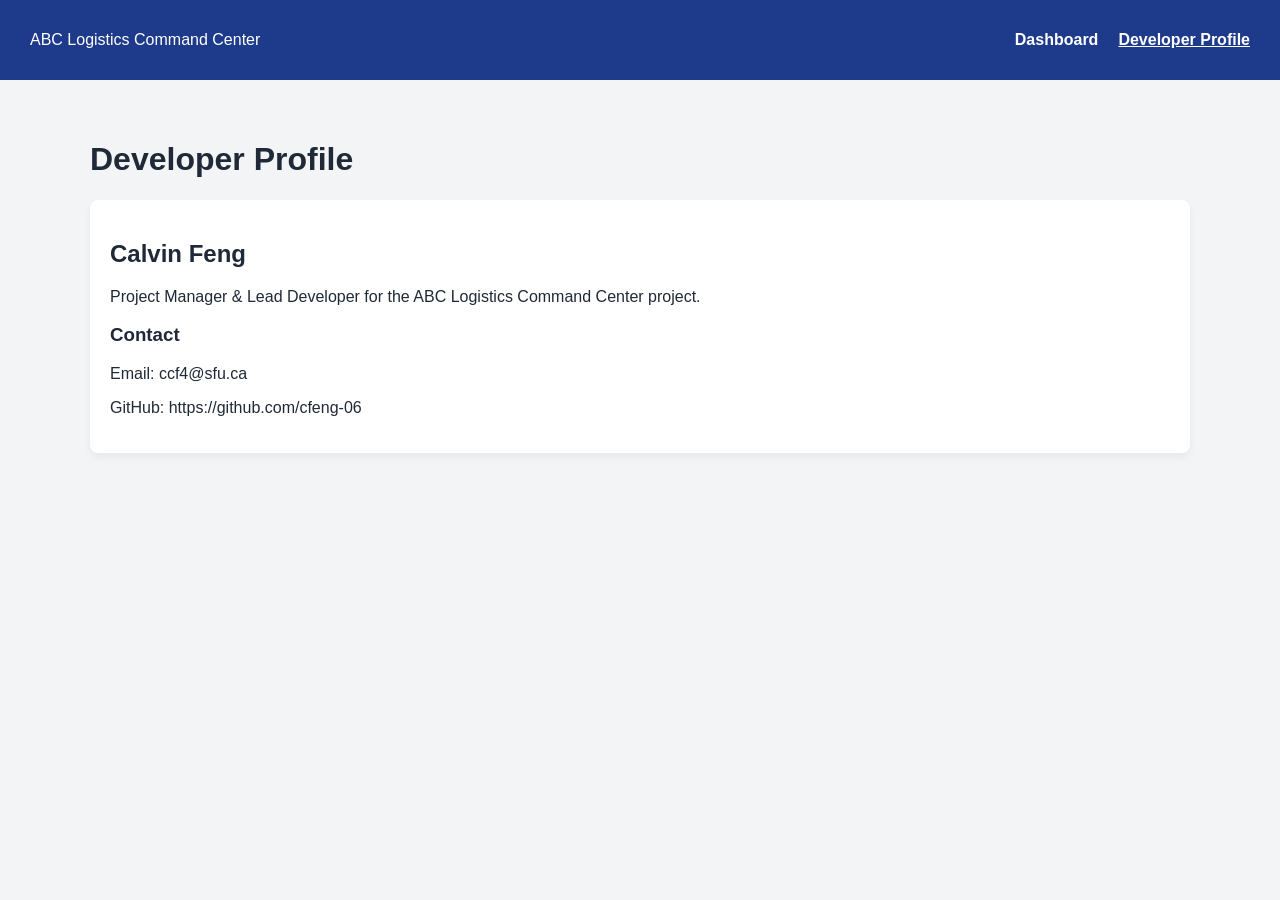
<file: about.html>
<!DOCTYPE html>
<html lang="en">
<head>
    <meta charset="UTF-8">
    <title>Developer Profile - ABC Logistics</title>
    <link rel="stylesheet" href="styles.css">
</head>
<body>

<nav class="navbar">
    <div class="logo">ABC Logistics Command Center</div>
    <ul class="nav-links">
        <li><a href="index.html">Dashboard</a></li>
        <li><a href="about.html" class="active">Developer Profile</a></li>
    </ul>
</nav>

<div class="container">
    <h1>Developer Profile</h1>

    <div class="card">
        <h2>Calvin Feng</h2>
        <p>Project Manager & Lead Developer for the ABC Logistics Command Center project.</p>

        <h3>Contact</h3>
        <p>Email: ccf4@sfu.ca</p>
        <p>GitHub: https://github.com/cfeng-06</p>
    </div>
</div>

</body>
</html>
</file>
<file: styles.css>
body {
    margin: 0;
    font-family: Arial, sans-serif;
    background-color: #F3F4F6;
    color: #1F2937;
}

.navbar {
    background-color: #1E3A8A;
    color: white;
    padding: 15px 30px;
    display: flex;
    justify-content: space-between;
    align-items: center;
}

.nav-links {
    list-style: none;
    display: flex;
    gap: 20px;
}

.nav-links a {
    color: white;
    text-decoration: none;
    font-weight: bold;
}

.nav-links a.active {
    text-decoration: underline;
}

.container {
    padding: 40px;
    max-width: 1100px;
    margin: auto;
}

.card {
    background: white;
    padding: 20px;
    margin-bottom: 20px;
    border-radius: 8px;
    box-shadow: 0 4px 8px rgba(0,0,0,0.05);
    animation: fadeIn 0.6s ease-in-out;
}

input {
    padding: 10px;
    margin-right: 10px;
    margin-bottom: 10px;
}

button {
    padding: 10px 15px;
    background-color: #2563EB;
    color: white;
    border: none;
    cursor: pointer;
    border-radius: 4px;
    transition: all 0.2s ease-in-out;
}

button:hover {
    transform: translateY(-2px);
    box-shadow: 0 6px 12px rgba(0, 0, 0, 0.1);
}

button.danger {
    background-color: #DC2626;
}

button.danger:hover {
    background-color: #B91C1C;
}

table {
    width: 100%;
    border-collapse: collapse;
}

th, td {
    padding: 10px;
    border-bottom: 1px solid #ddd;
    text-align: left;
}

.summary {
    background-color: #DBEAFE;
}

canvas {
    margin-top: 20px;
}

/* Animations */

@keyframes fadeIn {
    from { opacity: 0; transform: translateY(10px); }
    to { opacity: 1; transform: translateY(0); }
}

@keyframes rowSlideIn {
    from { opacity: 0; transform: translateX(-10px); }
    to { opacity: 1; transform: translateX(0); }
}

tbody tr {
    animation: rowSlideIn 0.3s ease-in-out;
}
</file>
